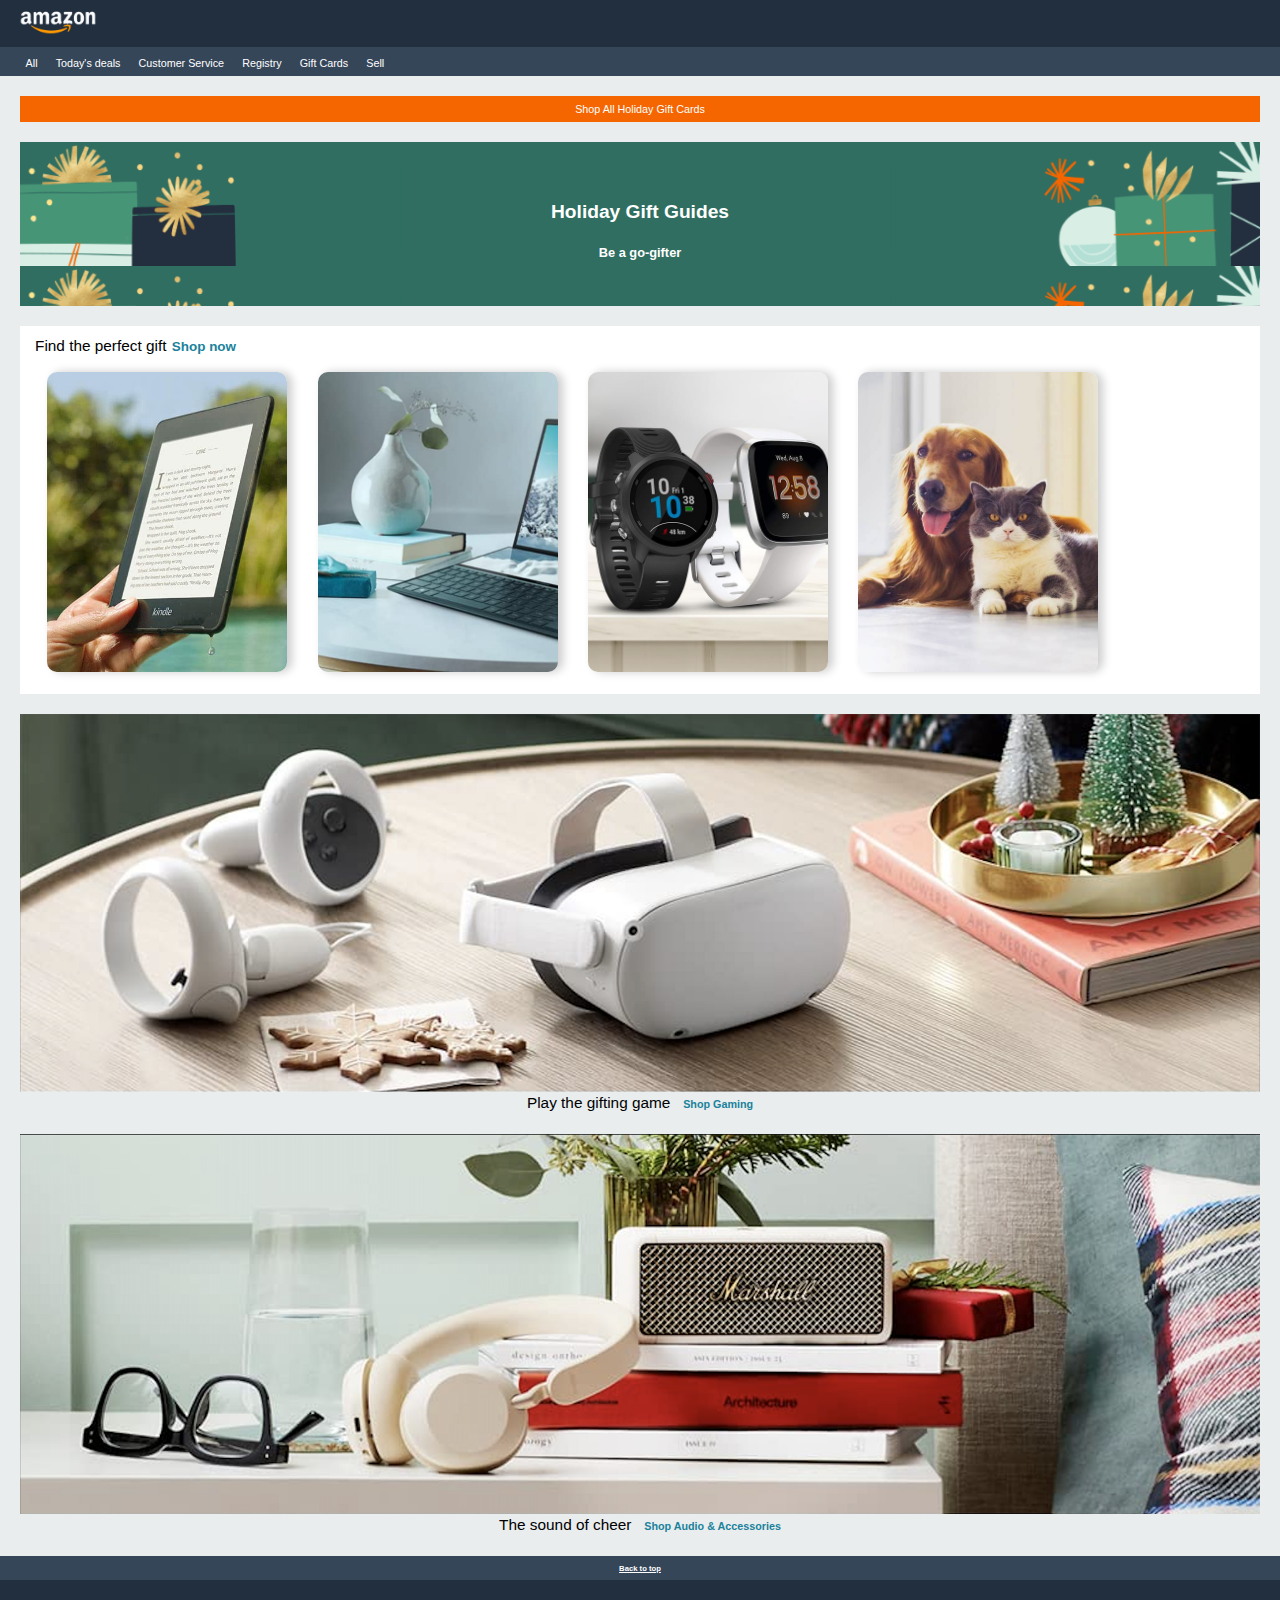
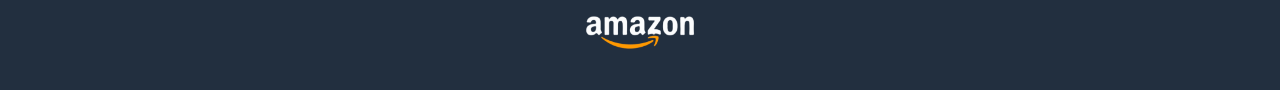
<file: Amazon Page/index.html>
<!DOCTYPE html>
<html lang="en">
<head>
    <meta charset="UTF-8">
    <meta name="viewport" content="width=device-width, initial-scale=1.0">
    <meta name="description" content="Ampia scelta, piccoli prezzi. Scopri nei nostri negozi online fotocamere digitali, lettori MP3, libri, musica, DVD, videogiochi, elettrodomestici e tanto ...">
    <title>Amazon</title>
    <link rel="stylesheet" href="./assets/css/style.css">
</head>
<body>
    <header id="top"> <!-- MACRO CONTENITORE HEADER -->
        <div class="bg-dark">
            <a href="#"><img src="./assets/images/logo.png" alt="logo" id="logo"></a>
        </div>
        <nav class="bg-light">
            <ol>
              <li><a href="#" class="link">All</a></li>
              <li><a href="#" class="link">Today's deals</a></li>
              <li><a href="#" class="link">Customer Service</a></li>
              <li><a href="#" class="link">Registry</a></li>
              <li><a href="#" class="link">Gift Cards</a></li>
              <li><a href="#" class="link">Sell</a></li>
            </ol>
          </nav>
    </header>
    <main>    <!-- MACRO CONTENITORE MAIN -->
        <p class="text-center"><a href="#" class="link">Shop All Holiday Gift Cards</a></p>
        <section class="text-center">
            <a href="#" class="link">
            <h2>Holiday Gift Guides</h2>
            <p>Be a go-gifter</p>
            </a>
        </section>
        <div id="shop-now">
            <p>Find the perfect gift</p>
            <a href="#" class="blue-link">Shop now</a>
            <div id="shop-now-imgs">
                <img src="./assets/images/img_1.jpg" alt="kindle">
                <img src="./assets/images/img_2.jpg" alt="postazione scrivania">
                <img src="./assets/images/img_3.jpg" alt="smartwatch">
                <img src="./assets/images/img_4.jpg" alt="animali domestici">
            </div>
        </div>
        <figure> <!-- utilizzo figure perche' l'immagine ha una didascalia -->
            <img src="./assets/images/img_9.png" alt="visore oculus">
            <figcaption class="text-center">Play the gifting game &nbsp; <a href="#" class="blue-link"> Shop Gaming</a></figcaption>
        </figure>
        <figure>
            <img src="./assets/images/img_10.png" alt="audio e accessori">
            <figcaption class="text-center">The sound of cheer &nbsp; <a href="#" class="blue-link"> Shop Audio &amp; Accessories</a></figcaption>
        </figure>
    </main>
    <footer> <!-- MACRO CONTENITORE FOOTER -->
        <p class="bg-light text-center"><a href="#top" class="link">Back to top</a></p>
        <div class="bg-dark">
            <a href="#"><img src="./assets/images/logo.png" alt="logo amazon"></a>
        </div>
    </footer>
</body>
</html>
</file>
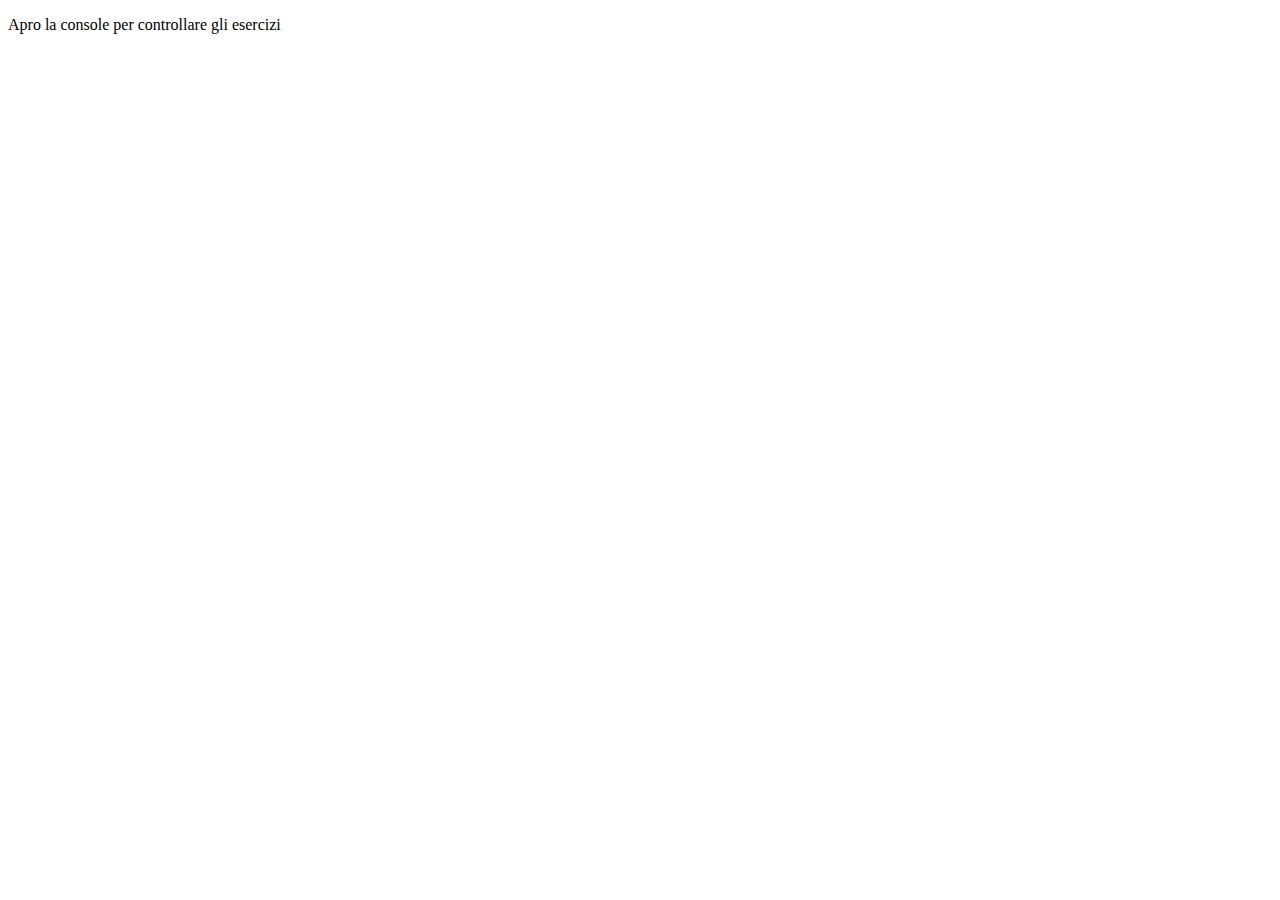
<file: JS Exercises/index-js.html>
<!DOCTYPE html>
<html lang="en">
<head>
    <meta charset="UTF-8">
    <meta name="viewport" content="width=device-width, initial-scale=1.0">
    <title>JS Exercises</title>
</head>
<body>
    <p>Apro la console per controllare gli esercizi</p>
    <script src="./D5.js"></script>
</body>
</html>
</file>
<file: Amazon Page/assets/css/style.css>
/*!! prof problema se visualizzo la pagina con live server si vede tutto bene
     se la apro normalmente invece alcune misure (tipo le 4 immagini nel div) non mi corrispondono*/

body {
    font-size: 1.2rem;
    line-height: 1.5;
    margin: 0;
    font-family: Arial, Helvetica, sans-serif;
    background-color: #E9EDEE;
}

.bg-dark {
    background-color: #222F3F;
    padding: 0;
}

.bg-light {
    background-color: #364659;
}

.link {
    text-decoration: none;
    color: white;
}

.blue-link {
    text-decoration: none;
    color: #1a829c;           /* preso piu volte il colore con colorzilla ma personalmente sembra diverso da quello mostrato nel mock up */
    font-weight: bold;
    font-size: 0.7em;
}

.text-center {
    text-align: center;
}
/*************************************HEADER*************************************/

#logo {
    height: 1.8em;
    padding: 0.2em;
    margin: 0.3em 0 0 1em;
}

ol {
    margin: 0;
    padding-left: 1em;
    list-style-type: none;
}

li {
    display: inline;
    font-size: 0.7em;
    padding: 0.4rem;
}

/*************************************MAIN*************************************/

main {padding: 20px;}

main > p:first-child {
    background-color: #F56600;
    padding: 3px;
    font-size: 0.7em;
    margin: 0 0 20px 0;
}

section {
    background-image: url(../images/bg-image.png);
    background-size: contain;
    background-repeat: repeat;
    padding: 2.5em 0 1.5em 0;
    font-weight: bold;
    font-size: smaller;
    height: 100px;
}

#shop-now {
    background-color: white;
    margin-top: 20px;
    padding: 5px 0px 0 15px;

}
#shop-now p, a {
    display: inline;
    font-size: 0.8em;
}

#shop-now-imgs {
    display: inline-block;
    min-height: 315px;
    max-height: 350px;
}


#shop-now-imgs img {                      /* con queste regole in 1080 si vede perfettamente non ho voluto utilizzare flex solo perche' non l'abbiamo fatto a lezione*/
    width: 240px; 
    height: 300px; 
    object-fit: cover; 
    border-radius: 10px;
    margin: 0.65em;
    box-shadow: 5px 0 10px rgba(0, 0, 0, 0.2);
}

/*///////////////////////////////////////////////////////////////////////////////////////////////*/

figure {margin: 0;}

figcaption {font-size: 0.8em;}

figure img {
    width: 100%;
    height: 100%;
    margin-top: 20px;
    margin-bottom: -10px;         /* utilizzo negativo per avvicinare la figcaption all'img contenuta dentro figure come nel mockup */
}

/*************************************FOOTER*************************************/

footer p {
    margin: 0;
    text-decoration: underline;
    text-decoration-color: white;
    font-size: 0.5em;
    font-weight: bold;
    padding: 5px;
}

footer div {
    text-align: center;
}

footer div img {
    height: 40px;
    padding: 2em;
}
</file>
